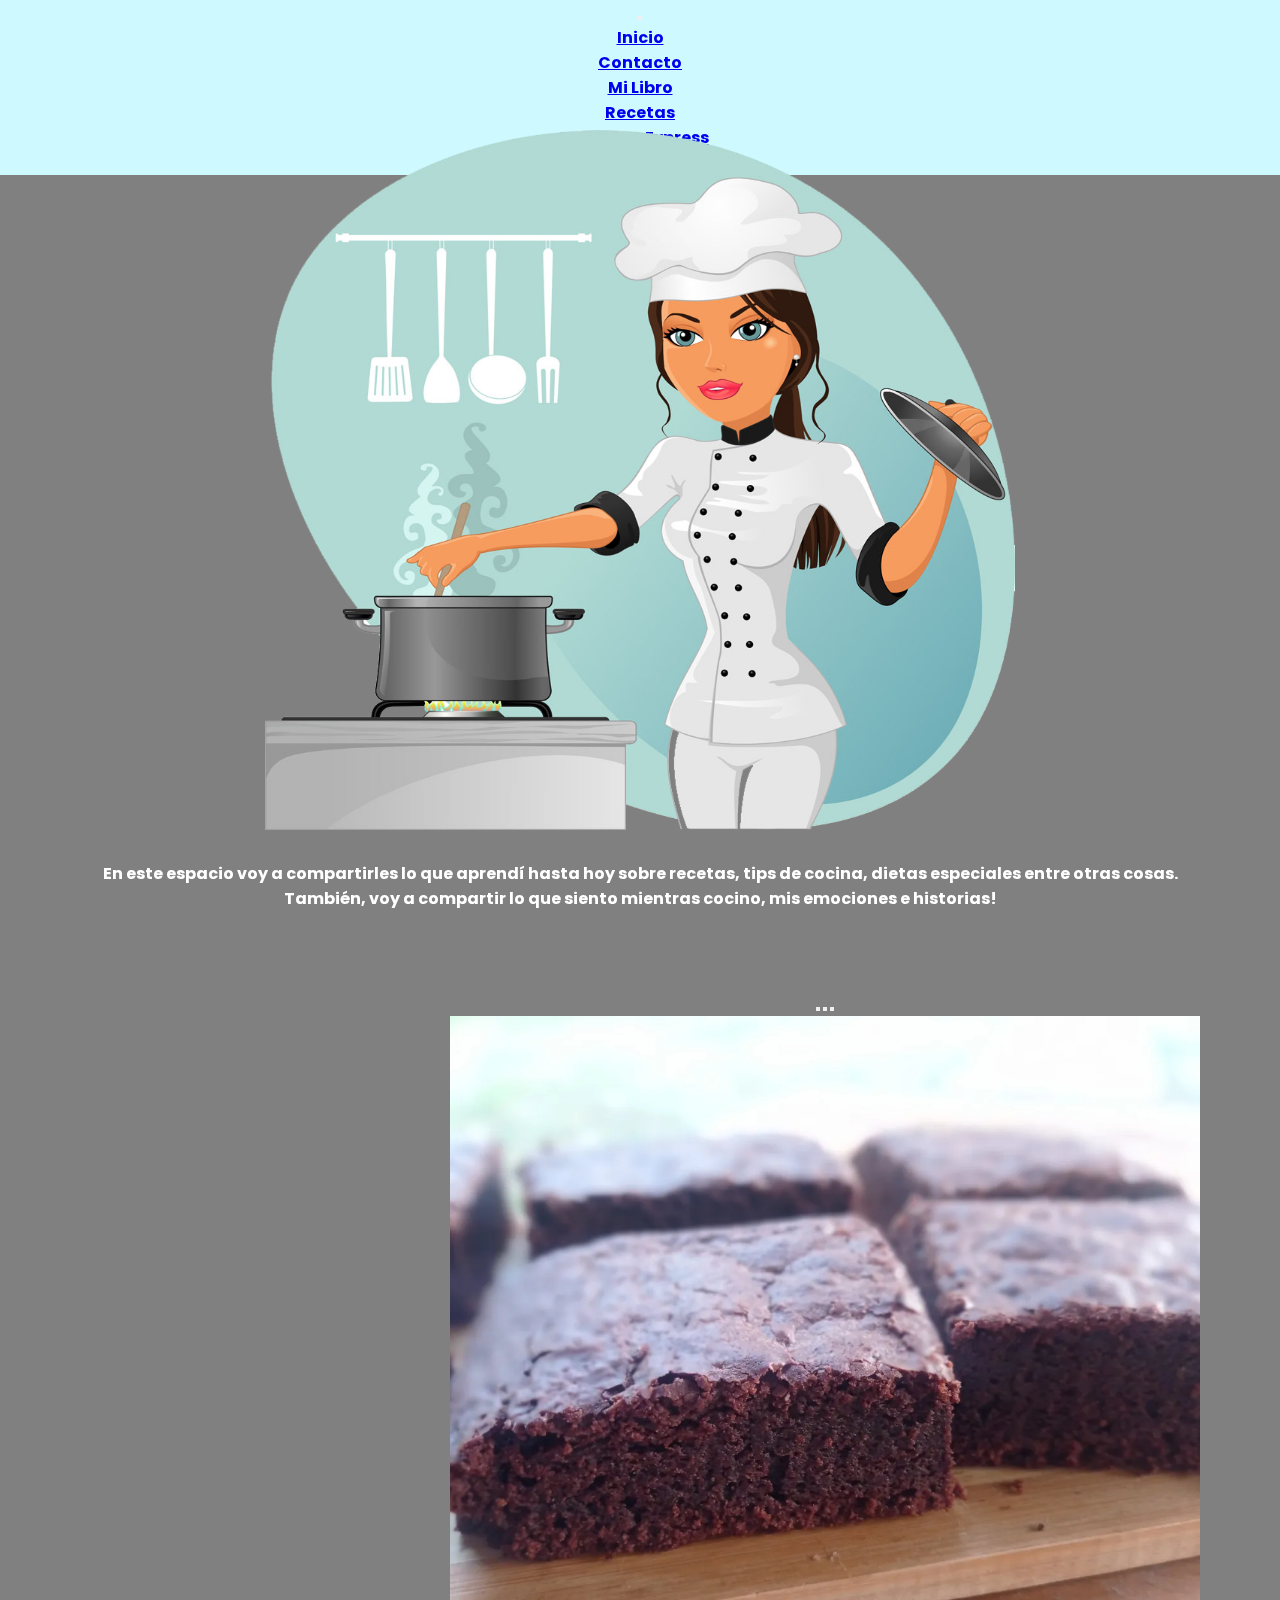
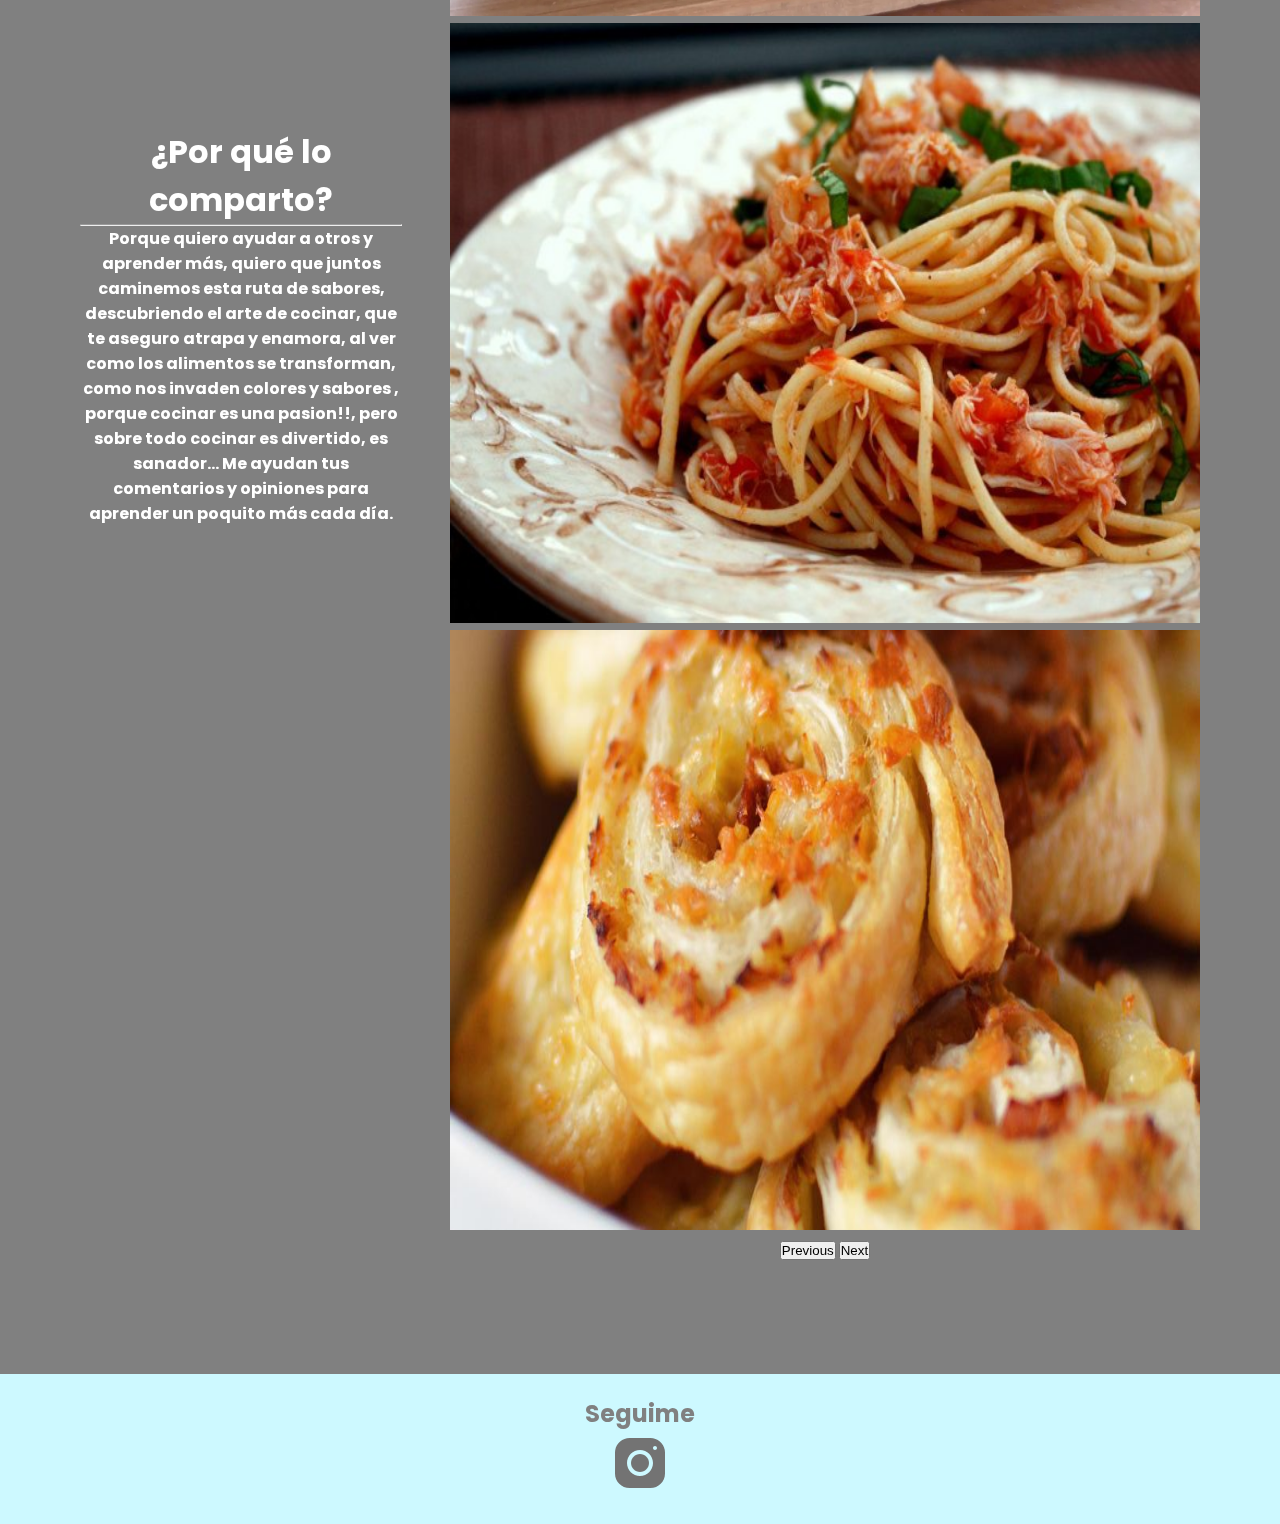
<file: index.html>
<!DOCTYPE html>
<html lang="en">

<head>
    <meta charset="UTF-8">
    <meta http-equiv="X-UA-Compatible" content="IE=edge">
    <meta name="viewport" content="width=device-width, initial-scale=1.0">
    <link href="https://cdn.jsdelivr.net/npm/bootstrap@5.3.0-alpha1/dist/css/bootstrap.min.css" rel="stylesheet"
        integrity="sha384-GLhlTQ8iRABdZLl6O3oVMWSktQOp6b7In1Zl3/Jr59b6EGGoI1aFkw7cmDA6j6gD" crossorigin="anonymous">
    <link rel="stylesheet" href="https://cdn.jsdelivr.net/npm/bootstrap-icons@1.10.3/font/bootstrap-icons.css">
    <link href="https://unpkg.com/aos@2.3.1/dist/aos.css" rel="stylesheet">
    <link rel="stylesheet" href="./css/style.css">
    <title>Inicio</title>
</head>

<body>
    <div class="grilla" data-aos="fade-down" data-aos-easing="linear" data-aos-duration="1000">
        <header class="header">
            <nav class="navbar navbar-expand-md">
                <div class="container-fluid">
                    <button class="navbar-toggler" type="button" data-bs-toggle="collapse"
                        data-bs-target="#navbarSupportedContent" aria-controls="navbarSupportedContent"
                        aria-expanded="false" aria-label="Toggle navigation">
                        <span class="navbar-toggler-icon"></span>
                    </button>
                    <div class="collapse navbar-collapse" id="navbarSupportedContent" style= "background-color: rgb(205, 249, 255)">
                        <ul class="navbar-nav me-auto mb-0 mb-lg-0">
                            <li class="nav-item">
                                <a class="nav-link active" aria-current="page" href="./index.html">Inicio</a>
                            </li>
                            <li class="nav-item">
                                <a class="nav-link" href="./sections/contacto.html">Contacto</a>
                            </li>
                            <li class="nav-item dropdown">
                                <a class="nav-link dropdown-toggle" href="#" role="button"      data-bs-toggle="dropdown"
                                    aria-expanded="false">
                                    Mi Libro
                                </a>
                                <ul class="dropdown-menu" style= "background-color: rgb(205, 249, 255)">
                                    <li><a class="dropdown-item" href="./sections/recetas.html">Recetas</a></li>
                                    <li><a class="dropdown-item" href="./sections/recetas-express.html"> Recetas
                                            Express</a></li>
                                    <li><a class="dropdown-item" href="./sections/postres.html">Postres</a></li>
    
                                </ul>
                            </li>
    
                        </ul>
    
                    </div>
                </div>
            </nav>
        </header>



        <main class="contenido1">
            <div>
                <img class="imginicio" src="./img/pngwing.com.png" alt="logo">

                <p>En este espacio voy a compartirles lo que aprendí hasta hoy sobre recetas,
                    tips de cocina, dietas especiales entre otras cosas. También, voy a compartir lo que siento mientras
                    cocino, mis emociones e historias!</p>
            </div>
        </main>

        <section class="contenido2">
            <div class="contenido2-1">
                <h1>¿Por qué lo comparto?</h1>
                <hr>
                <p>
                    Porque quiero ayudar a otros y aprender más, quiero que juntos caminemos esta ruta de sabores,
                    descubriendo
                    el arte de cocinar, que te aseguro atrapa y enamora, al ver como los alimentos se transforman, como
                    nos
                    invaden colores y sabores , porque cocinar es una pasion!!, pero sobre todo cocinar es divertido, es
                    sanador…

                    Me ayudan tus comentarios y opiniones para aprender un poquito más cada día.
                </p>
            </div>
            <div class="contenido2-2">
                <div id="carouselExampleIndicators" class="carousel slide">
                    <div class="carousel-indicators">
                        <button type="button" data-bs-target="#carouselExampleIndicators" data-bs-slide-to="0"
                            class="active" aria-current="true" aria-label="Slide 1"></button>
                        <button type="button" data-bs-target="#carouselExampleIndicators" data-bs-slide-to="1"
                            aria-label="Slide 2"></button>
                        <button type="button" data-bs-target="#carouselExampleIndicators" data-bs-slide-to="2"
                            aria-label="Slide 3"></button>
                    </div>
                    <div class="carousel-inner">
                        <div class="carousel-item active">
                            <img src="./img/brownies.webp" class="d-block w-100 imgcarousel" alt="brownies">
                        </div>
                        <div class="carousel-item">
                            <img src="./img/fotoRecetas.jpg" class="d-block w-100 imgcarousel" alt="pastas">
                        </div>
                        <div class="carousel-item">
                            <img src="./img/fotoExpress.jpeg" class="d-block w-100 imgcarousel" alt="rollitosjyq">
                        </div>
                    </div>
                    <button class="carousel-control-prev" type="button" data-bs-target="#carouselExampleIndicators"
                        data-bs-slide="prev">
                        <span class="carousel-control-prev-icon" aria-hidden="true"></span>
                        <span class="visually-hidden">Previous</span>
                    </button>
                    <button class="carousel-control-next" type="button" data-bs-target="#carouselExampleIndicators"
                        data-bs-slide="next">
                        <span class="carousel-control-next-icon" aria-hidden="true"></span>
                        <span class="visually-hidden">Next</span>
                    </button>
                </div>
            </div>
        </section>











        <footer class="footer">
            <section>
                <div>
                    <h2 class="h2footer">Seguime</h2>
                    <a href="https://www.instagram.com/gloriatonin/" target="_blank"><img class="iconig"
                            src="./img/instagram64.svg" alt="icon"></a>
                </div>

            </section>
        </footer>
    </div>
    <script src="https://cdn.jsdelivr.net/npm/bootstrap@5.3.0-alpha1/dist/js/bootstrap.bundle.min.js"
        integrity="sha384-w76AqPfDkMBDXo30jS1Sgez6pr3x5MlQ1ZAGC+nuZB+EYdgRZgiwxhTBTkF7CXvN" crossorigin="anonymous">
    </script>
    <script src="https://unpkg.com/aos@2.3.1/dist/aos.js"></script>
    <script>
        AOS.init();
    </script>
</body>

</html>
</file>
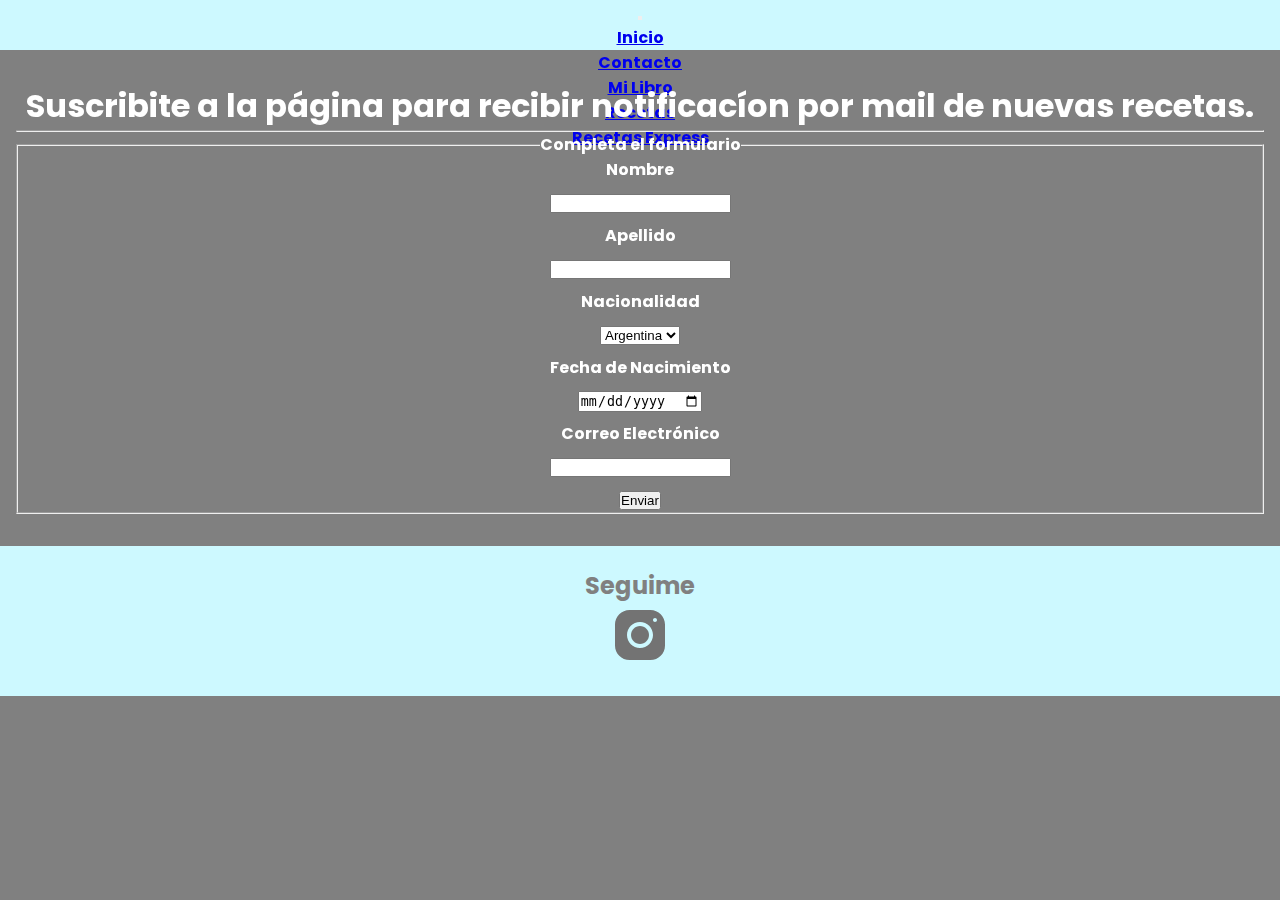
<file: sections/contacto.html>
<!DOCTYPE html>
<html lang="en">

<head>
    <meta charset="UTF-8">
    <meta http-equiv="X-UA-Compatible" content="IE=edge">
    <meta name="viewport" content="width=device-width, initial-scale=1.0">
    <link href="https://cdn.jsdelivr.net/npm/bootstrap@5.3.0-alpha1/dist/css/bootstrap.min.css" rel="stylesheet"
        integrity="sha384-GLhlTQ8iRABdZLl6O3oVMWSktQOp6b7In1Zl3/Jr59b6EGGoI1aFkw7cmDA6j6gD" crossorigin="anonymous">
    <link rel="stylesheet" href="https://cdn.jsdelivr.net/npm/bootstrap-icons@1.10.3/font/bootstrap-icons.css">
    <link href="https://unpkg.com/aos@2.3.1/dist/aos.css" rel="stylesheet">
    <link rel="stylesheet" href="../css/style.css">
    <title>Contacto</title>
</head>

<body>
    <div class="grillaContacto"data-aos="fade-down"
    data-aos-easing="linear"
    data-aos-duration="1000">
        <header class="header">
            <nav class="navbar navbar-expand-md">
                <div class="container-fluid">
                    <button class="navbar-toggler" type="button" data-bs-toggle="collapse"
                        data-bs-target="#navbarSupportedContent" aria-controls="navbarSupportedContent"
                        aria-expanded="false" aria-label="Toggle navigation">
                        <span class="navbar-toggler-icon"></span>
                    </button>
                    <div class="collapse navbar-collapse" id="navbarSupportedContent">
                        <ul class="navbar-nav me-auto mb-2 mb-lg-0">
                            <li class="nav-item">
                                <a class="nav-link active" aria-current="page" href="../index.html">Inicio</a>
                            </li>
                            <li class="nav-item">
                                <a class="nav-link" href="./contacto.html">Contacto</a>
                            </li>
                            <li class="nav-item dropdown">
                                <a class="nav-link dropdown-toggle" href="#" role="button" data-bs-toggle="dropdown"
                                    aria-expanded="false">
                                    Mi Libro
                                </a>
                                <ul class="dropdown-menu">
                                    <li><a class="dropdown-item" href="./recetas.html">Recetas</a></li>
                                    <li><a class="dropdown-item" href="./recetas-express.html"> Recetas
                                            Express</a>
                                    </li>

                                </ul>
                            </li>

                        </ul>

                    </div>
                </div>
            </nav>
        </header>

        <main class="contenidoContacto">
            <div>
                <h1>
                    Suscribite a la página para recibir notificacíon por mail de nuevas recetas.
                </h1>
                <hr>
            </div>
            <form action="">
                <fieldset class="gridform">
                    <legend class="legend">Completa el formulario</legend>
                    <div class="textoForm">
                        <label for="name">Nombre</label>
                    </div>
                    <div class="inputForm">
                        <input type="text" name="name" id="name">
                    </div>
                    
                    <div class="textoForm">
                        <label for="apellido">Apellido</label>
                    </div>
                    <div class="inputForm">
                        <input type="text" name="apellido" id="apellido">
                    </div>
                    
                    <div class="textoForm">
                        <label for="pais">Nacionalidad</label>
                    </div>
                    <div class="inputForm">
                        <select name="pais" id="pais">
                            <option value="arg">Argentina</option>
                            <option value="peru">Perú</option>
                            <option value="col">Colombia</option>
                        </select>
                    </div>
                    
                    <div class="textoForm">
                        <label for="fecha">Fecha de Nacimiento</label>
                    </div>
                    <div class="inputForm">
                        <input type="date" name="fecha" id="fecha">
                    </div>
                    
                    <div class="textoForm">
                        <label for="email">Correo Electrónico</label>
                    </div>
                    <div class="inputForm">
                        <input type="email" name="email" id="email">
                    </div>
                    <div>
                        <input class="enviar" type="submit" value="Enviar">
                    </div>
    
    
                </fieldset>
            </form>
    
        </main>
        

        


    </div>
    <script src="https://cdn.jsdelivr.net/npm/bootstrap@5.3.0-alpha1/dist/js/bootstrap.bundle.min.js"
        integrity="sha384-w76AqPfDkMBDXo30jS1Sgez6pr3x5MlQ1ZAGC+nuZB+EYdgRZgiwxhTBTkF7CXvN" crossorigin="anonymous">
    </script>
    <script src="https://unpkg.com/aos@2.3.1/dist/aos.js"></script>
    <script>
        AOS.init();
    </script>
    <footer class="footer">
                <section>
                    <div>
                        <h2>Seguime</h2>
                        <a href="https://www.instagram.com/gloriatonin/" target="_blank"><img class="iconig" src="../img/instagram64.svg" alt="icon"></a>
                    </div>
                    
                </section>
            </footer>
    </body>

</html>
</file>
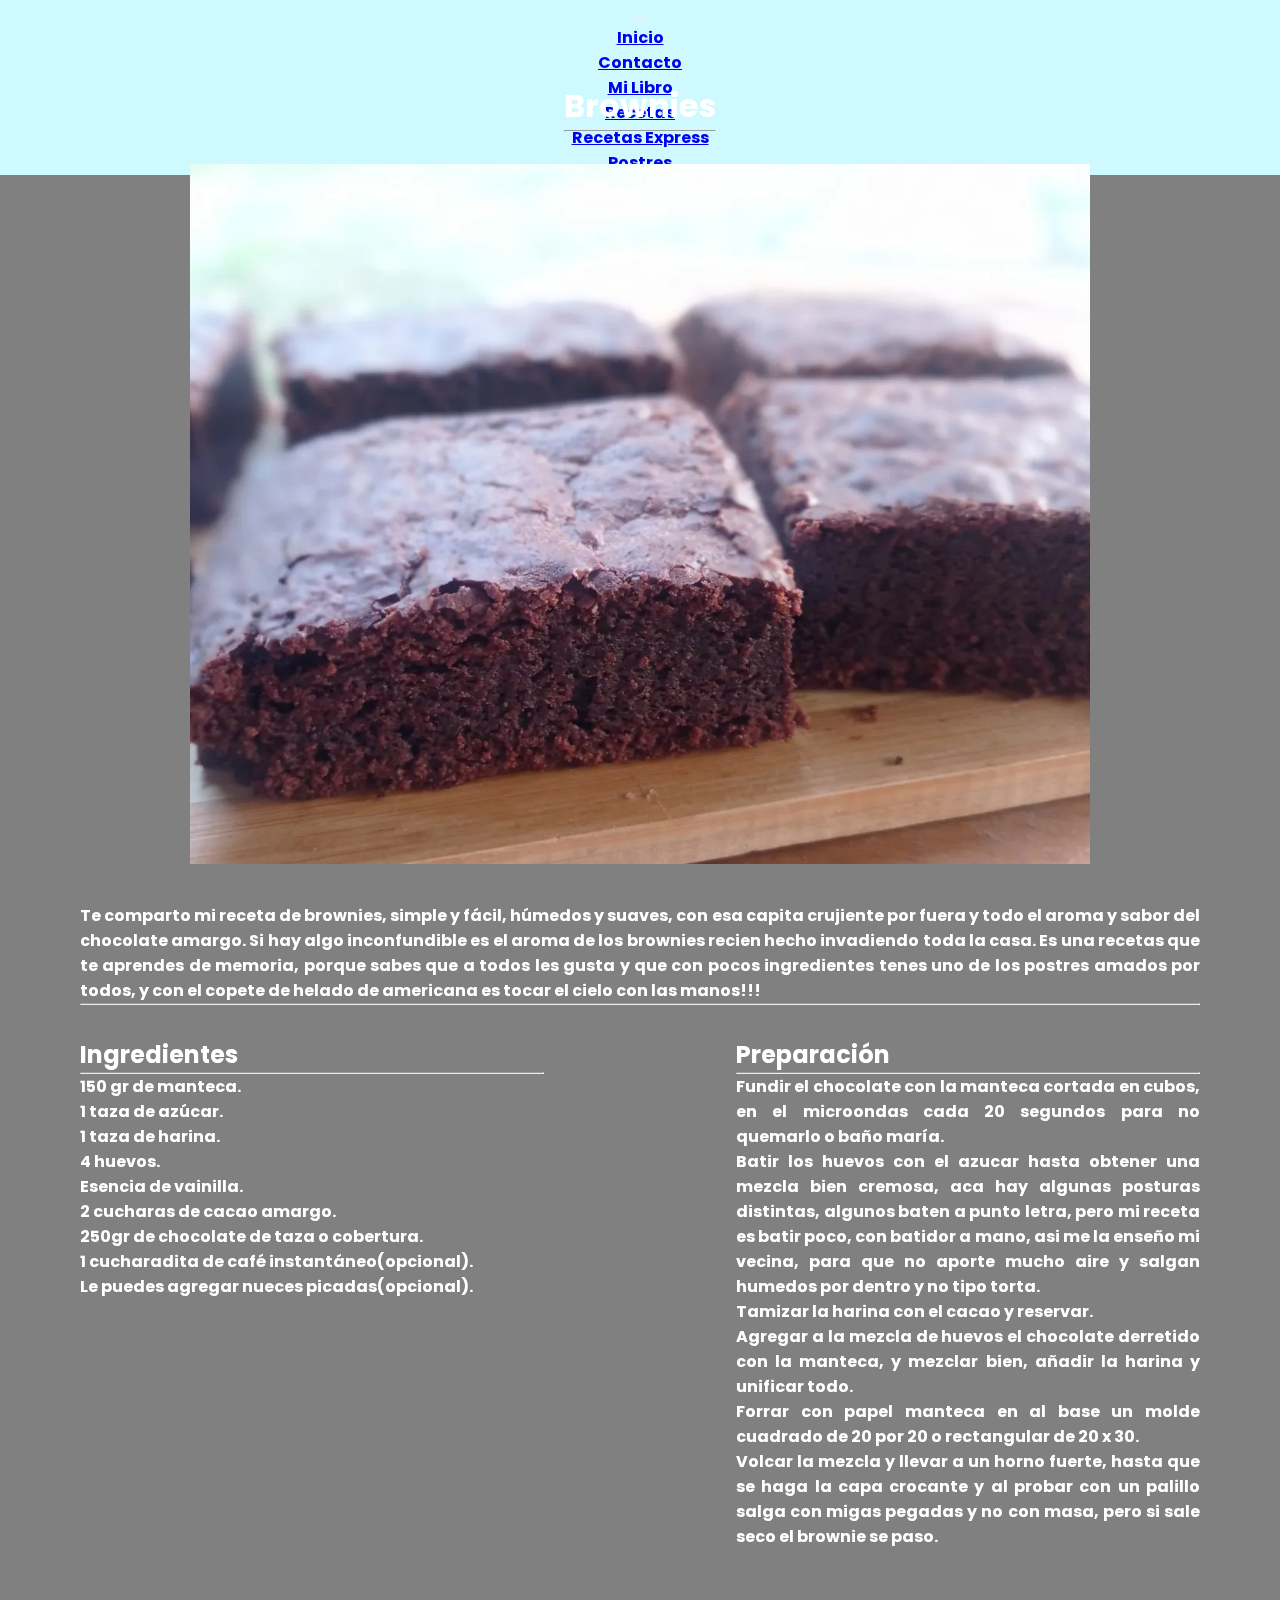
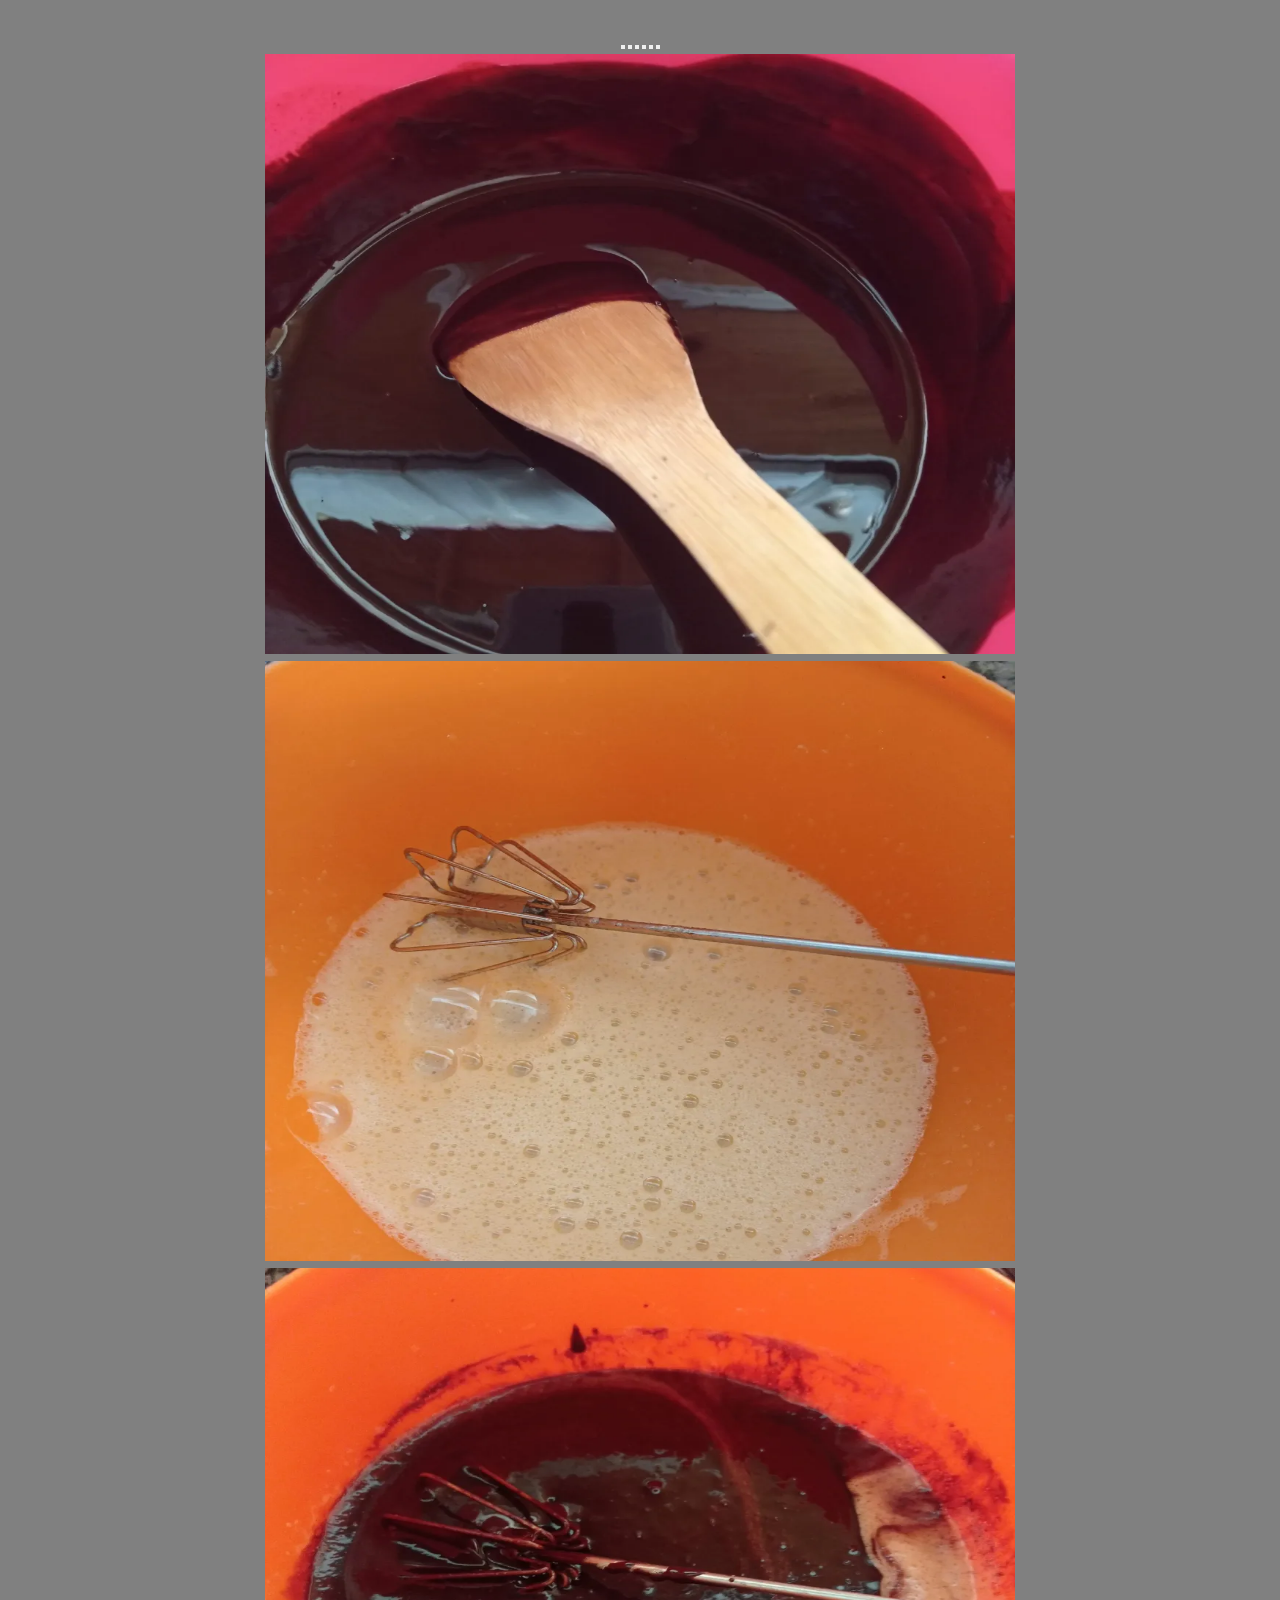
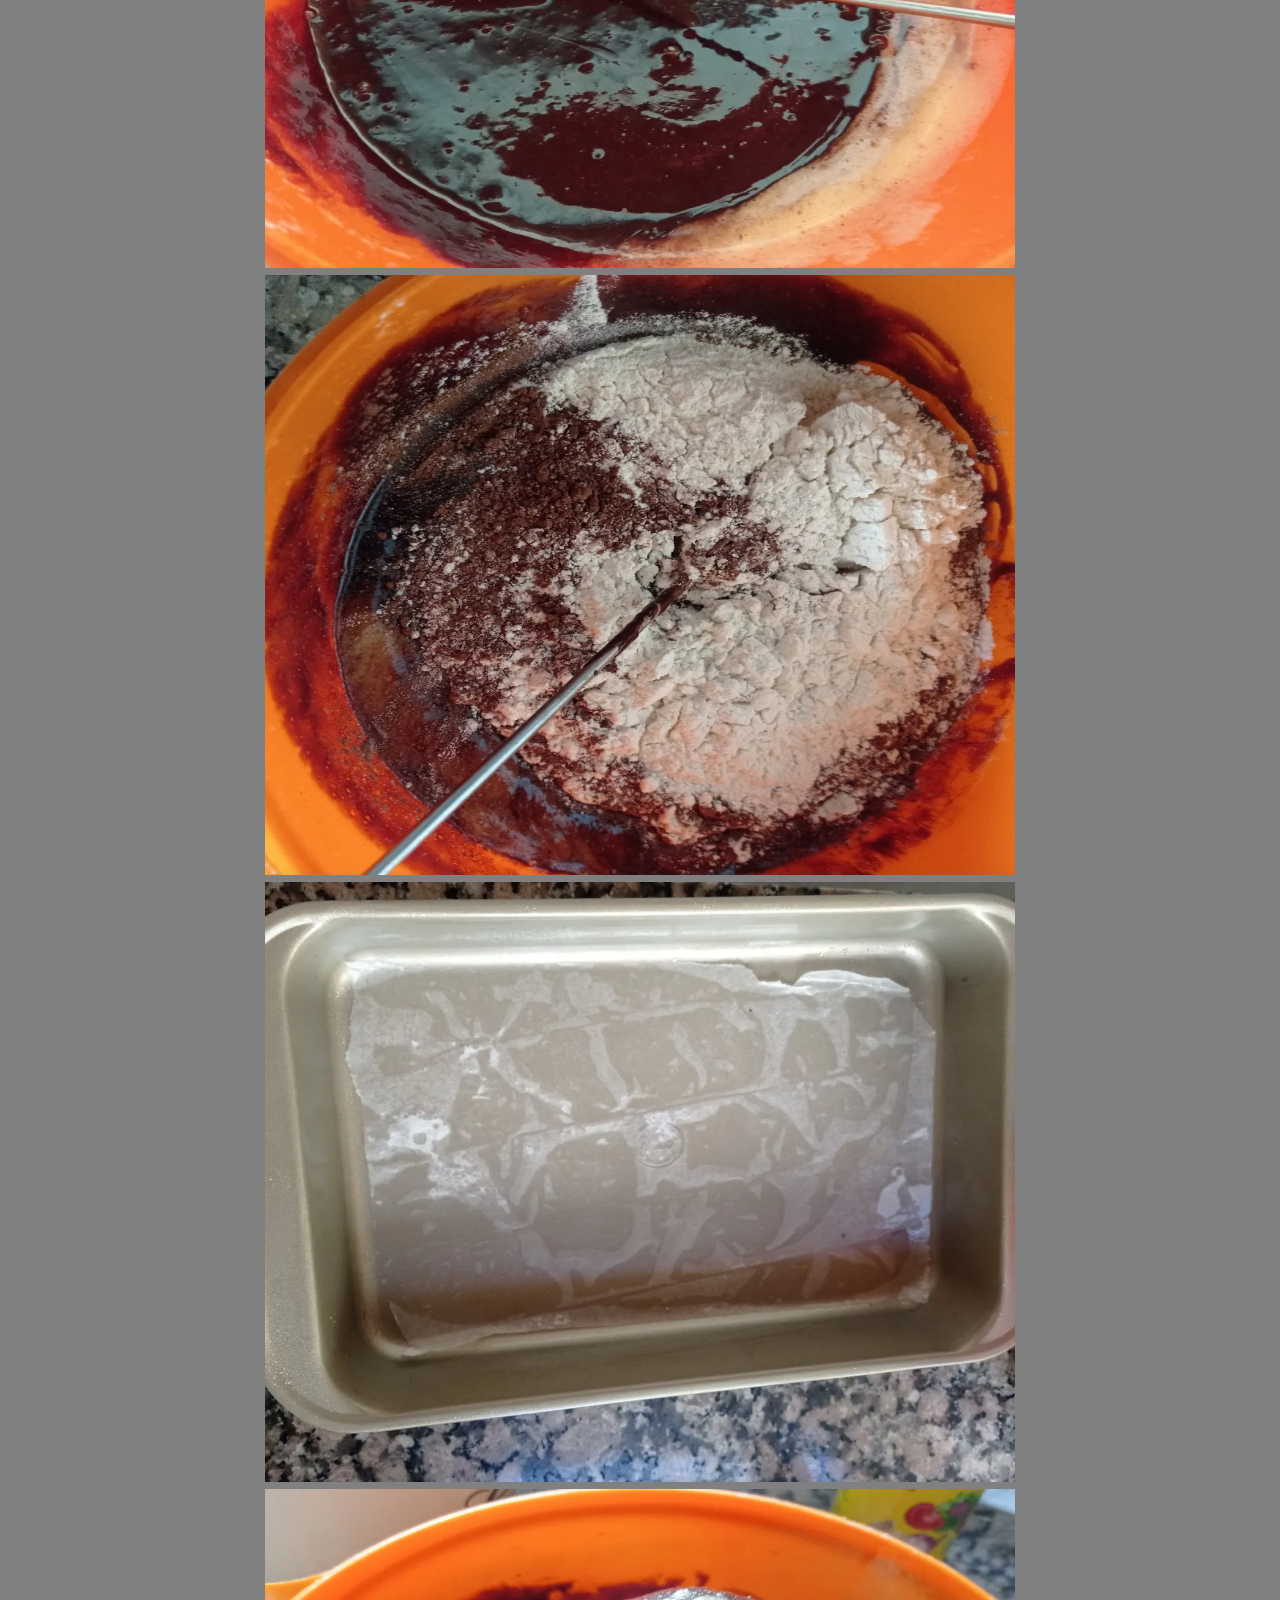
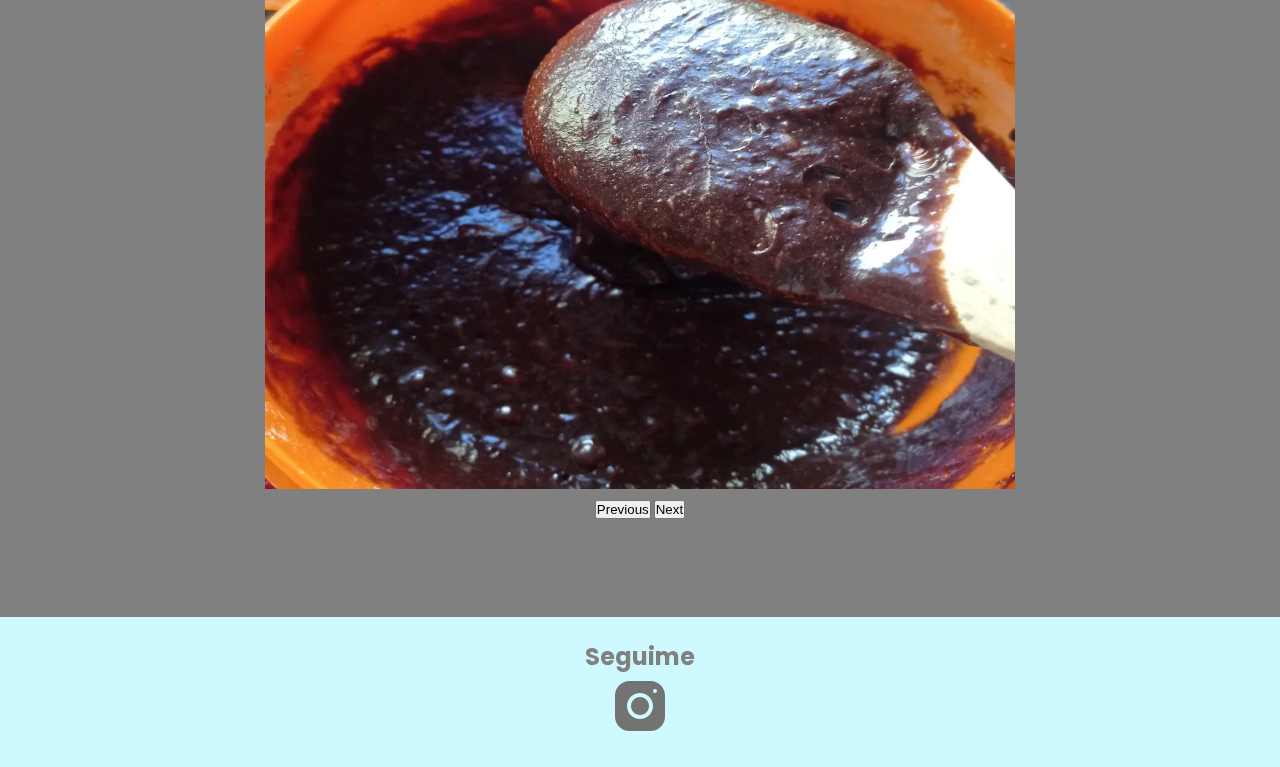
<file: sections/postres.html>
<!DOCTYPE html>
<html lang="en">

<head>
    <meta charset="UTF-8">
    <meta http-equiv="X-UA-Compatible" content="IE=edge">
    <meta name="viewport" content="width=device-width, initial-scale=1.0">
    <link href="https://cdn.jsdelivr.net/npm/bootstrap@5.3.0-alpha1/dist/css/bootstrap.min.css" rel="stylesheet"
        integrity="sha384-GLhlTQ8iRABdZLl6O3oVMWSktQOp6b7In1Zl3/Jr59b6EGGoI1aFkw7cmDA6j6gD" crossorigin="anonymous">
    <link rel="stylesheet" href="https://cdn.jsdelivr.net/npm/bootstrap-icons@1.10.3/font/bootstrap-icons.css">
    <link href="https://unpkg.com/aos@2.3.1/dist/aos.css" rel="stylesheet">
    <link rel="stylesheet" href="../css/style.css">
    <title>Postres</title>
</head>

<body>
    <div class="grillaPostres" data-aos="fade-down" data-aos-easing="linear" data-aos-duration="1000">
        <header class="header">
            <nav class="navbar navbar-expand-md">
                <div class="container-fluid">
                    <button class="navbar-toggler" type="button" data-bs-toggle="collapse"
                        data-bs-target="#navbarSupportedContent" aria-controls="navbarSupportedContent"
                        aria-expanded="false" aria-label="Toggle navigation">
                        <span class="navbar-toggler-icon"></span>
                    </button>
                    <div class="collapse navbar-collapse" id="navbarSupportedContent"
                        style="background-color: rgb(205, 249, 255)">
                        <ul class="navbar-nav me-auto mb-0 mb-lg-0">
                            <li class="nav-item">
                                <a class="nav-link active" aria-current="page" href="../index.html">Inicio</a>
                            </li>
                            <li class="nav-item">
                                <a class="nav-link" href="./contacto.html">Contacto</a>
                            </li>
                            <li class="nav-item dropdown">
                                <a class="nav-link dropdown-toggle" href="#" role="button" data-bs-toggle="dropdown"
                                    aria-expanded="false">
                                    Mi Libro
                                </a>
                                <ul class="dropdown-menu" style="background-color: rgb(205, 249, 255)">
                                    <li><a class="dropdown-item" href="./recetas.html">Recetas</a></li>
                                    <li><a class="dropdown-item" href="./recetas-express.html"> Recetas
                                            Express</a></li>
                                    <li><a class="dropdown-item" href="./postres.html">Postres</a></li>
                                </ul>
                            </li>
                        </ul>
                    </div>
                </div>
            </nav>
        </header>

        <main class="postres1">
            <div>
                <h1 class="shadow p-2">Brownies</h1>
                <hr>
            </div>
            
            <div>
                <img class="imgpostres" src="../img/brownies.webp" alt="brownies">
            </div>
            <div>
                <p>Te comparto mi receta de brownies, simple y fácil, húmedos y suaves, con esa capita crujiente por fuera y
                todo el aroma y sabor del chocolate amargo.

                Si hay algo inconfundible es el aroma de los brownies recien hecho invadiendo toda la casa.

                Es una recetas que te aprendes de memoria, porque sabes que a todos les gusta y que con pocos
                ingredientes tenes uno de los postres amados por todos, y con el copete de helado de americana es tocar
                el cielo con las manos!!!</p>
                <hr>
            </div>
            
        </main>

        <section class="postres2">
            <div>
                <h2 class="shadow p-2">Ingredientes</h2>
                <hr>
            </div>
            <div class="postres2Lista">
                <ul>
                    <li>150 gr de manteca.</li>
                    <li>1 taza de azúcar.</li>
                    <li>1 taza de harina.</li>
                    <li>4 huevos.</li>
                    <li>Esencia de vainilla.</li>
                    <li>2 cucharas de cacao amargo.</li>
                    <li>250gr de chocolate de taza o cobertura.</li>
                    <li>1 cucharadita de café instantáneo(opcional).</li>
                    <li>Le puedes agregar nueces picadas(opcional).</li>
                </ul>
            </div>
        </section>

        <section class="postres3">
            <div>
                <h2 class="shadow p-2">Preparación</h2>
                <hr>
            </div>
            <div>
                <p>
                    Fundir el chocolate con la manteca cortada en cubos, en el microondas cada 20 segundos para no quemarlo o baño maría.
                </p>
            </div>
            <div>
                <p>
                    Batir los huevos con el azucar hasta obtener una mezcla bien cremosa, aca hay algunas posturas distintas, algunos baten a punto letra, pero mi receta es batir poco, con batidor a mano, asi me la enseño mi vecina, para que no aporte mucho aire y salgan humedos por dentro y no tipo torta.
                </p>
            </div>
            <div>
                <p>
                    Tamizar la harina con el cacao y reservar.
                </p>
            </div>
            <div>
                <p>
                    Agregar a la mezcla de huevos el chocolate derretido con la manteca, y mezclar bien, añadir la harina y unificar todo.
                </p>
            </div>
            <div>
                <p>
                    Forrar con papel manteca en al base un molde cuadrado de 20 por 20 o rectangular de 20 x 30.
                </p>
            </div>
            <div>
                <p>
                    Volcar la mezcla y llevar a un horno fuerte, hasta que se haga la capa crocante y al probar con un palillo salga con migas pegadas y no con masa, pero si sale seco el brownie se paso.
                </p>
            </div>
        </section>

        <section class="postres4">
            <div id="carouselExampleIndicators" class="carousel slide col-sm-8 col-xl-6">
                <div class="carousel-indicators">
                    <button type="button" data-bs-target="#carouselExampleIndicators" data-bs-slide-to="0"
                        class="active" aria-current="true" aria-label="Slide 1"></button>
                    <button type="button" data-bs-target="#carouselExampleIndicators" data-bs-slide-to="1"
                        aria-label="Slide 2"></button>
                    <button type="button" data-bs-target="#carouselExampleIndicators" data-bs-slide-to="2"
                        aria-label="Slide 3"></button>
                    <button type="button" data-bs-target="#carouselExampleIndicators" data-bs-slide-to="3"
                    aria-label="Slide 4"></button>
                    <button type="button" data-bs-target="#carouselExampleIndicators" data-bs-slide-to="4"
                    aria-label="Slide 5"></button>
                    <button type="button" data-bs-target="#carouselExampleIndicators" data-bs-slide-to="5"
                    aria-label="Slide 6"></button>
                </div>   
                <div class="carousel-inner">
                    <div class="carousel-item active">
                        <img src="../img/prepBrownie1.webp" class="d-block w-100 imgcarousel" alt="brownies1">
                    </div>
                    <div class="carousel-item">
                        <img src="../img/prepBrownie2.webp" class="d-block w-100 imgcarousel" alt="brownies2">
                    </div>
                    <div class="carousel-item">
                        <img src="../img/prepBrownie3.webp" class="d-block w-100 imgcarousel" alt="brownies3">
                    </div>
                    <div class="carousel-item">
                        <img src="../img/prepBrownie4.webp" class="d-block w-100 imgcarousel" alt="brownies4">
                    </div>
                    <div class="carousel-item">
                        <img src="../img/prepBrownie5.webp" class="d-block w-100 imgcarousel" alt="brownies5">
                    </div>
                    <div class="carousel-item">
                        <img src="../img/prepBrownie6.webp" class="d-block w-100 imgcarousel" alt="brownies6">
                    </div>
                </div>
                <button class="carousel-control-prev" type="button" data-bs-target="#carouselExampleIndicators"
                    data-bs-slide="prev">
                    <span class="carousel-control-prev-icon" aria-hidden="true"></span>
                    <span class="visually-hidden">Previous</span>
                </button>
                <button class="carousel-control-next" type="button" data-bs-target="#carouselExampleIndicators"
                    data-bs-slide="next">
                    <span class="carousel-control-next-icon" aria-hidden="true"></span>
                    <span class="visually-hidden">Next</span>
                </button>
            </div>
        </section>




        <script src="https://cdn.jsdelivr.net/npm/bootstrap@5.3.0-alpha1/dist/js/bootstrap.bundle.min.js"
            integrity="sha384-w76AqPfDkMBDXo30jS1Sgez6pr3x5MlQ1ZAGC+nuZB+EYdgRZgiwxhTBTkF7CXvN" crossorigin="anonymous">
        </script>
        <script src="https://unpkg.com/aos@2.3.1/dist/aos.js"></script>
        <script>
            AOS.init();
        </script>
        <footer class="footer">
            <section>
                <div>
                    <h2>Seguime</h2>
                    <a href="https://www.instagram.com/gloriatonin/" target="_blank"><img class="iconig"
                            src="../img/instagram64.svg" alt="icon"></a>
                </div>

            </section>
        </footer>
    </div>
</body>

</html>
</file>
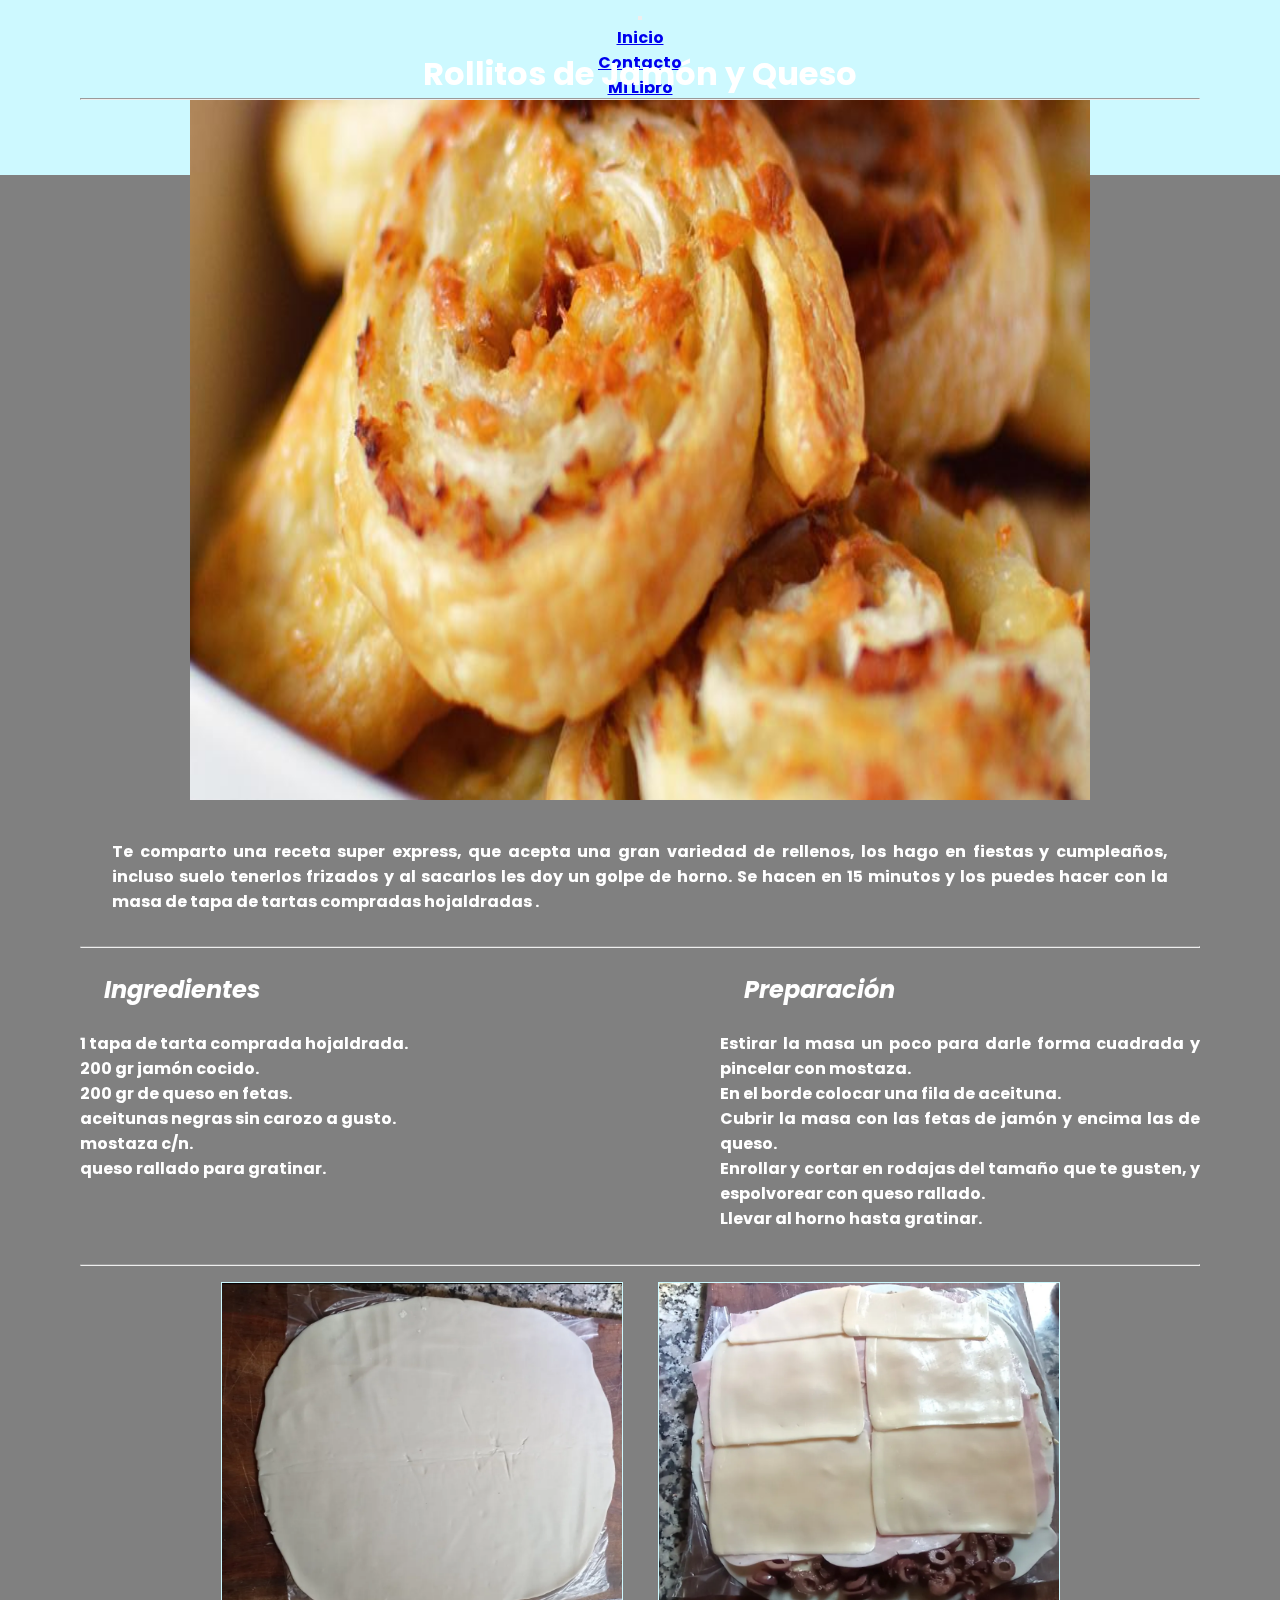
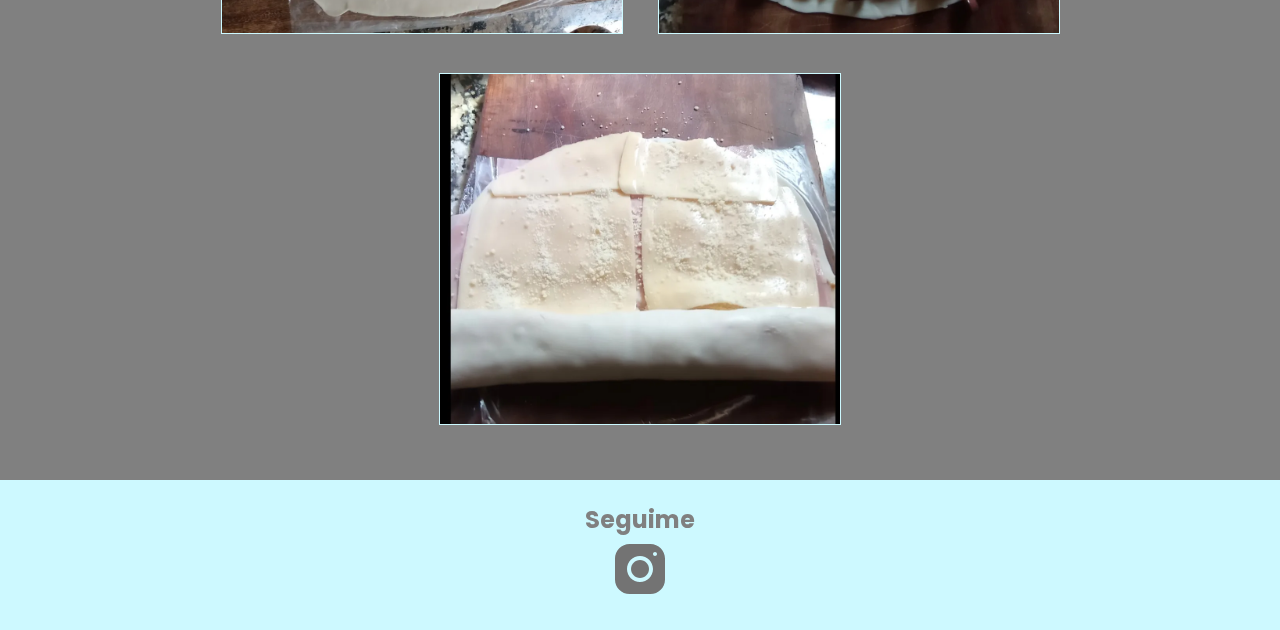
<file: sections/recetas-express.html>
<!DOCTYPE html>
<html lang="en">

<head>
    <meta charset="UTF-8">
    <meta http-equiv="X-UA-Compatible" content="IE=edge">
    <meta name="viewport" content="width=device-width, initial-scale=1.0">
    <link href="https://cdn.jsdelivr.net/npm/bootstrap@5.3.0-alpha1/dist/css/bootstrap.min.css" rel="stylesheet"
        integrity="sha384-GLhlTQ8iRABdZLl6O3oVMWSktQOp6b7In1Zl3/Jr59b6EGGoI1aFkw7cmDA6j6gD" crossorigin="anonymous">
    <link href="https://unpkg.com/aos@2.3.1/dist/aos.css" rel="stylesheet">
    <link rel="stylesheet" href="../css/style.css">
    <title>Recetas Express</title>
</head>

<body>
    <div class="grillaRecetasExp" data-aos="fade-down"
    data-aos-easing="linear"
    data-aos-duration="1000">
    <header class="header">
        <nav class="navbar navbar-expand-md">
            <div class="container-fluid">
                <button class="navbar-toggler" type="button" data-bs-toggle="collapse"
                    data-bs-target="#navbarSupportedContent" aria-controls="navbarSupportedContent"
                    aria-expanded="false" aria-label="Toggle navigation">
                    <span class="navbar-toggler-icon"></span>
                </button>
                <div class="collapse navbar-collapse" id="navbarSupportedContent" style= "background-color: rgb(205, 249, 255)">
                    <ul class="navbar-nav me-auto mb-0 mb-lg-0">
                        <li class="nav-item">
                            <a class="nav-link active" aria-current="page" href="../index.html">Inicio</a>
                        </li>
                        <li class="nav-item">
                            <a class="nav-link" href="./contacto.html">Contacto</a>
                        </li>
                        <li class="nav-item dropdown">
                            <a class="nav-link dropdown-toggle" href="#" role="button"      data-bs-toggle="dropdown"
                                aria-expanded="false">
                                Mi Libro
                            </a>
                            <ul class="dropdown-menu" style= "background-color: rgb(205, 249, 255)">
                                <li><a class="dropdown-item" href="./recetas.html">Recetas</a></li>
                                <li><a class="dropdown-item" href="./recetas-express.html"> Recetas
                                        Express</a></li>
                                <li><a class="dropdown-item" href="./postres.html">Postres</a></li>

                            </ul>
                        </li>

                    </ul>

                </div>
            </div>
        </nav>
    </header>
        <main class="recetasExp1">
            <h1 class="shadow p-2">Rollitos de Jamón y Queso</h1>
            <hr>
            
            <img class="imgrecetasexp" src="../img/fotoExpress.jpeg" alt="img rollitos de jyq">
            <p class="pExpress">Te comparto una receta super express, que acepta una gran variedad de rellenos, los
                hago en fiestas y cumpleaños, incluso suelo tenerlos frizados y al sacarlos les doy un golpe de horno.

                Se hacen en 15 minutos y los puedes hacer con la masa de tapa de tartas compradas hojaldradas .</p>
                <hr>
        </main>

        <section class="recetasExp2">
            <h2 class="h2recetas shadow p-2">
                Ingredientes
            </h2>
            <ul>
                <li>
                    1 tapa de tarta comprada hojaldrada.
                </li>
                <li>
                    200 gr jamón cocido.
                </li>
                <li>
                    200 gr de queso en fetas.
                </li>
                <li>
                    aceitunas negras sin carozo a gusto.
                </li>
                <li>
                    mostaza c/n.
                </li>
                <li>
                    queso rallado para gratinar.
                </li>
            </ul>
            
        </section>

        <section class="recetasExp3">
            <h2 class="h2recetas shadow p-2">
                Preparación
            </h2>
            <div>
                <p>
                    Estirar la masa un poco para darle forma cuadrada y pincelar con mostaza.
                </p>
            </div>
            <div>
                <p>
                    En el borde colocar una fila de aceituna.
                </p>
            </div>
            <div>
                <p>
                    Cubrir la masa con las fetas de jamón y encima las de queso.
                </p>
            </div>
            <div>
                <p>
                    Enrollar y cortar en rodajas del tamaño que te gusten, y espolvorear con queso rallado.
                </p>
            </div>
            <div>
                <p>
                    Llevar al horno hasta gratinar.
                </p>
            </div>
            
        </section>

        <section class="recetasExp4">
            <hr>
            <img class="imgExp"  src="../img/jyq1.webp" alt="img jyq1">
            <img class="imgExp"  src="../img/jyq2.webp" alt="img jyq2">
            <img class="imgExp"  src="../img/jyq3.webp" alt="img jyq3">
        </section>
            



            <footer class="footer">
                <section>
                    <div>
                        <h2>Seguime</h2>
                        <a href="https://www.instagram.com/gloriatonin/" target="_blank"><img class="iconig"
                                src="../img/instagram64.svg" alt="icon"></a>
                    </div>

                </section>
            </footer>

    </div>

    <script src="https://cdn.jsdelivr.net/npm/bootstrap@5.3.0-alpha1/dist/js/bootstrap.bundle.min.js"
        integrity="sha384-w76AqPfDkMBDXo30jS1Sgez6pr3x5MlQ1ZAGC+nuZB+EYdgRZgiwxhTBTkF7CXvN" crossorigin="anonymous">
    </script>
    <script src="https://unpkg.com/aos@2.3.1/dist/aos.js"></script>
    <script>
        AOS.init();
    </script>
</body>

</html>
</file>
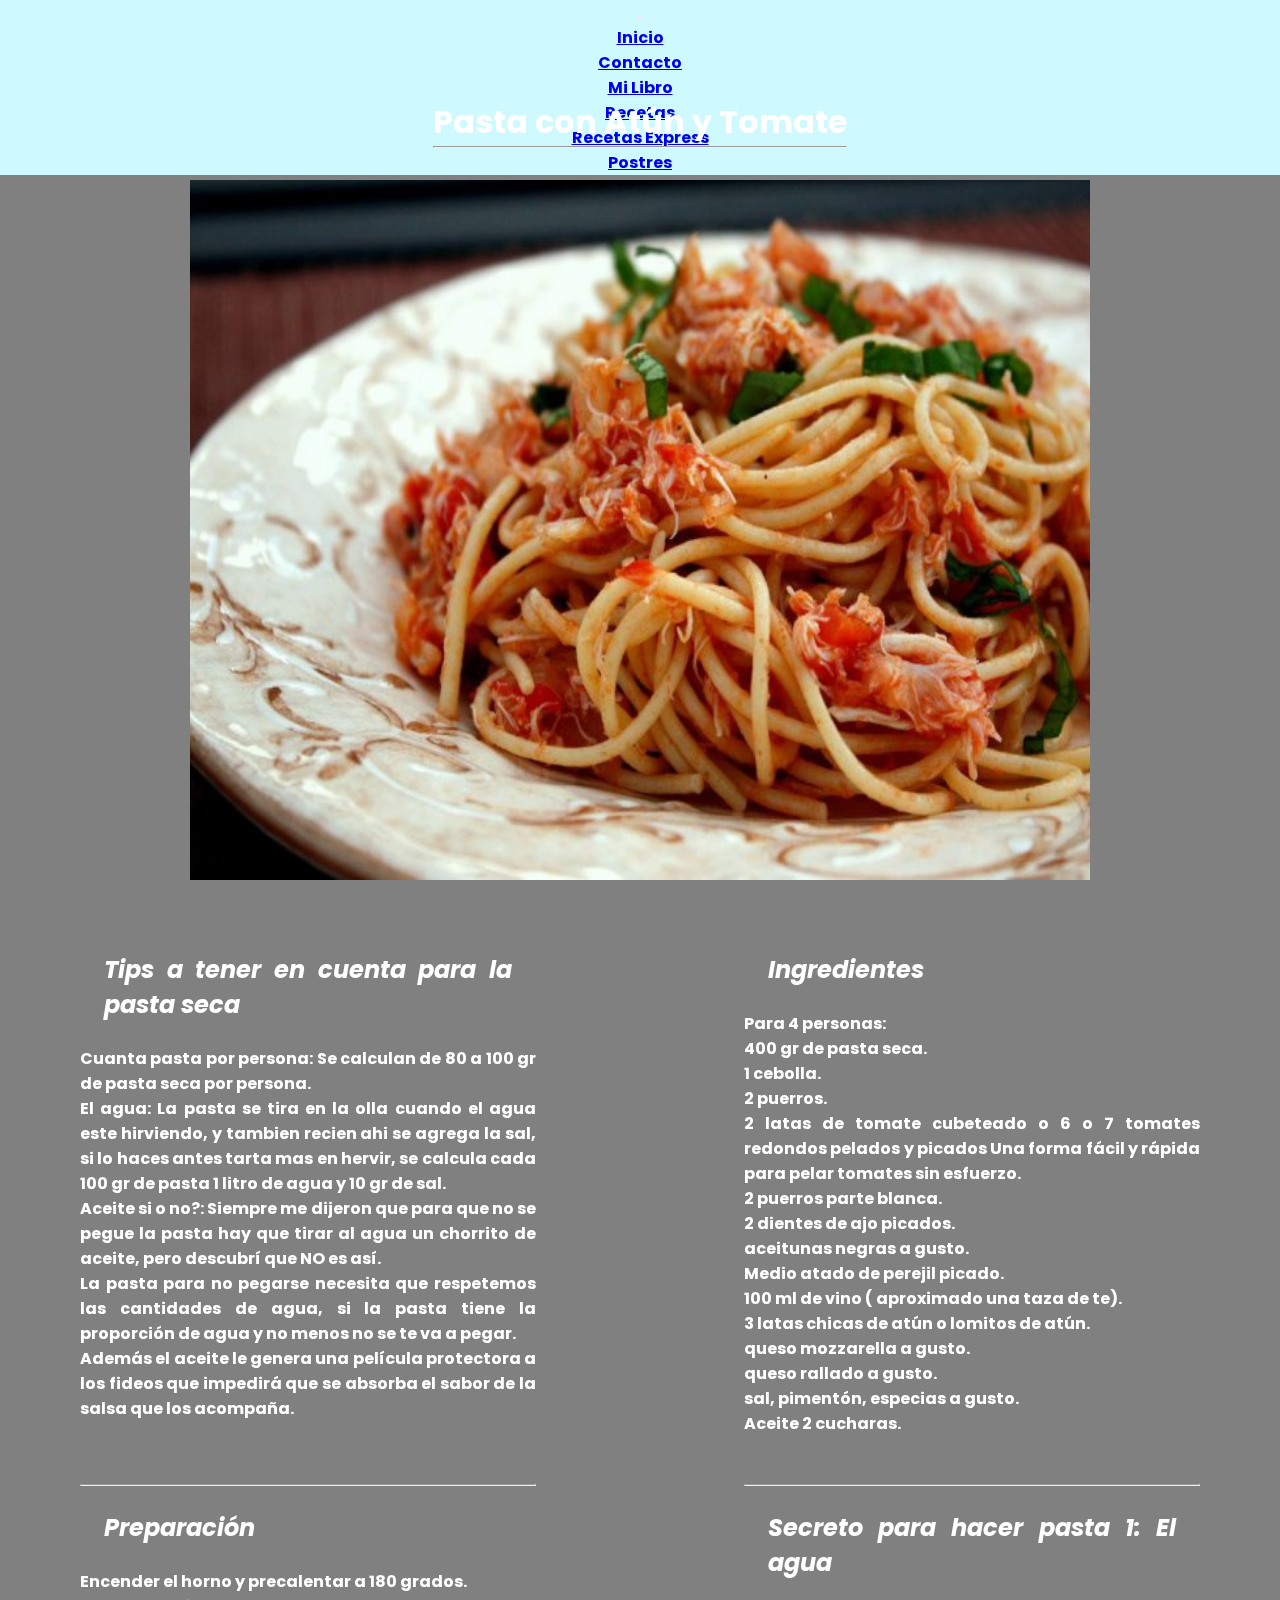
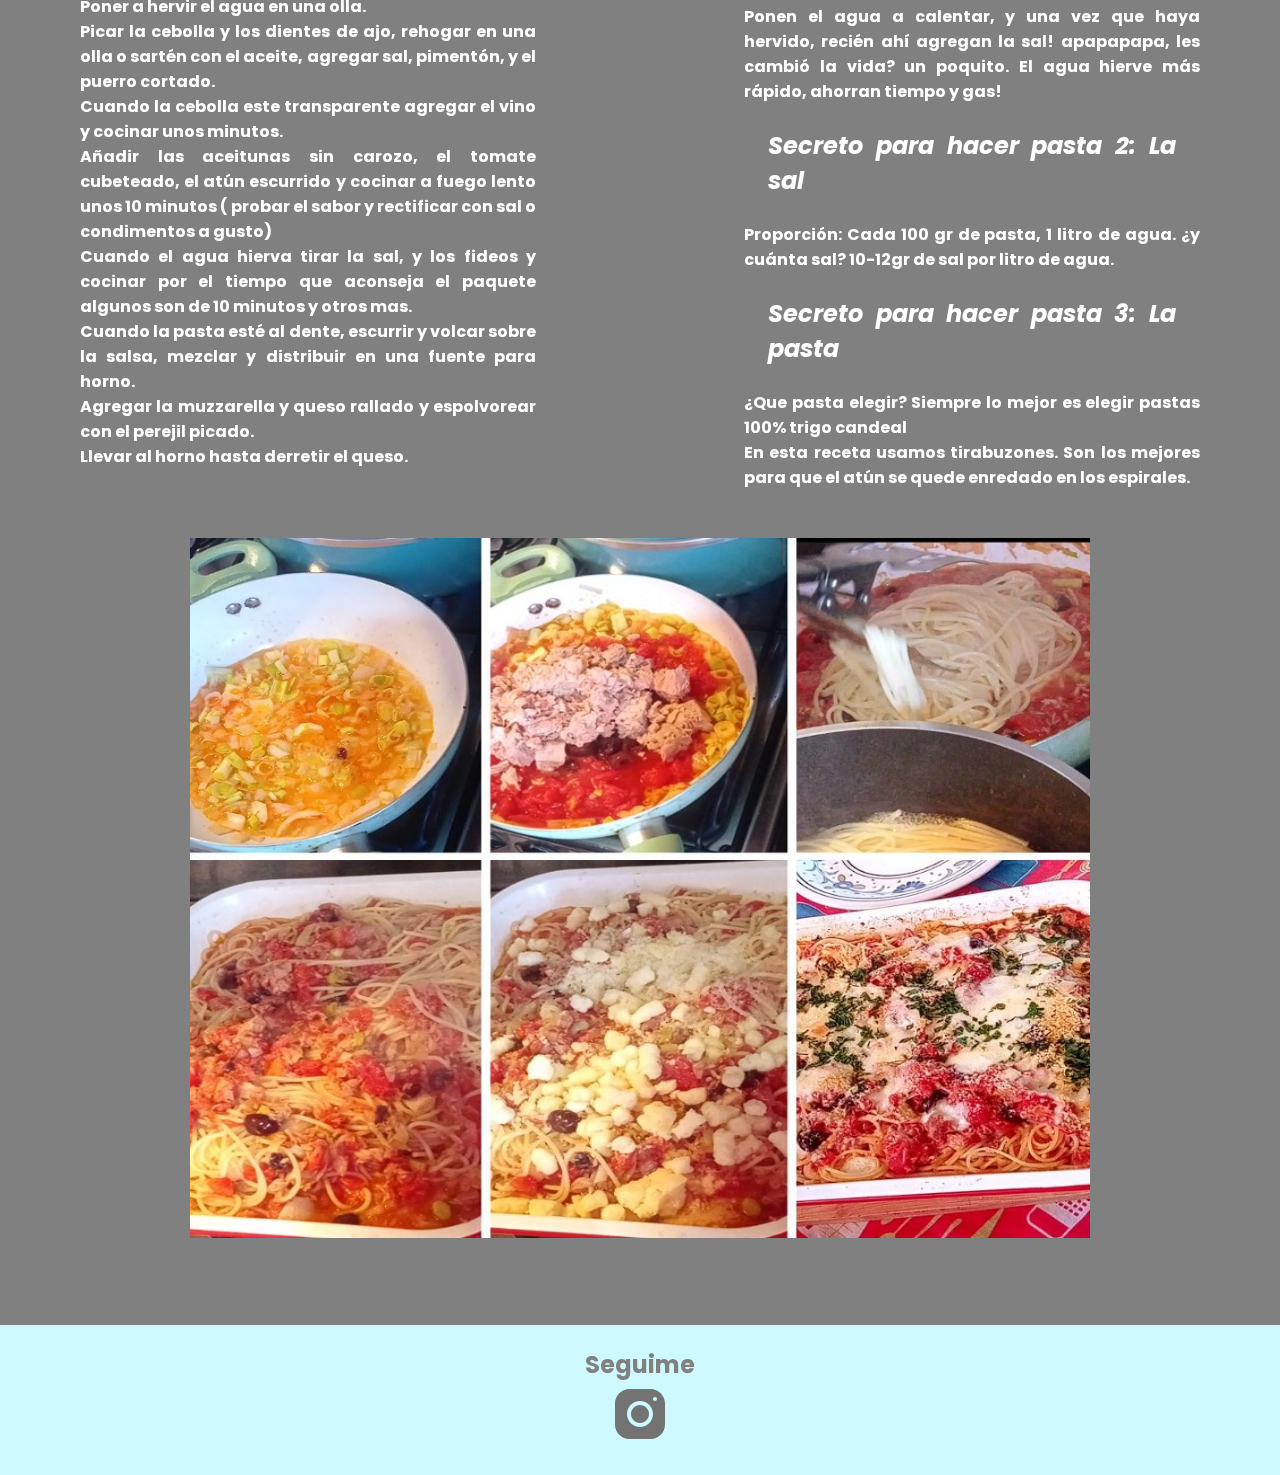
<file: sections/recetas.html>
<!DOCTYPE html>
<html lang="en">

<head>
    <meta charset="UTF-8">
    <meta http-equiv="X-UA-Compatible" content="IE=edge">
    <meta name="viewport" content="width=device-width, initial-scale=1.0">
    <link href="https://cdn.jsdelivr.net/npm/bootstrap@5.3.0-alpha1/dist/css/bootstrap.min.css" rel="stylesheet"
        integrity="sha384-GLhlTQ8iRABdZLl6O3oVMWSktQOp6b7In1Zl3/Jr59b6EGGoI1aFkw7cmDA6j6gD" crossorigin="anonymous">
    <link href="https://unpkg.com/aos@2.3.1/dist/aos.css" rel="stylesheet">
    <link rel="stylesheet" href="../css/style.css">
    <title>Recetas</title>
</head>

<body>
    <div class="grillaRecetas" data-aos="fade-down" data-aos-easing="linear" data-aos-duration="1000">
        <header class="header">
            <nav class="navbar navbar-expand-md">
                <div class="container-fluid">
                    <button class="navbar-toggler" type="button" data-bs-toggle="collapse"
                        data-bs-target="#navbarSupportedContent" aria-controls="navbarSupportedContent"
                        aria-expanded="false" aria-label="Toggle navigation">
                        <span class="navbar-toggler-icon"></span>
                    </button>
                    <div class="collapse navbar-collapse" id="navbarSupportedContent"
                        style="background-color: rgb(205, 249, 255)">
                        <ul class="navbar-nav me-auto mb-0 mb-lg-0">
                            <li class="nav-item">
                                <a class="nav-link active" aria-current="page" href="../index.html">Inicio</a>
                            </li>
                            <li class="nav-item">
                                <a class="nav-link" href="./contacto.html">Contacto</a>
                            </li>
                            <li class="nav-item dropdown">
                                <a class="nav-link dropdown-toggle" href="#" role="button" data-bs-toggle="dropdown"
                                    aria-expanded="false">
                                    Mi Libro
                                </a>
                                <ul class="dropdown-menu" style="background-color: rgb(205, 249, 255)">
                                    <li><a class="dropdown-item" href="./recetas.html">Recetas</a></li>
                                    <li><a class="dropdown-item" href="./recetas-express.html"> Recetas
                                            Express</a></li>
                                    <li><a class="dropdown-item" href="./postres.html">Postres</a></li>

                                </ul>
                            </li>

                        </ul>

                    </div>
                </div>
            </nav>
        </header>

        <main class="recetasTitulo">
            <div>
                <h1>Pasta con Atún y Tomate</h1>
            <hr>
            </div>
            
            <img class="imgrecetas" src="../img/fotoRecetas.jpg" alt="pasta con atun y tomate">
            
        </main>

        <section class="recetasPart1">
            <div>
                <h2 class="h2recetas shadow p-2">Tips a tener en cuenta para la pasta seca</h2>
            </div>

            <div>
                <p>
                    Cuanta pasta por persona: Se calculan de 80 a 100 gr de pasta seca por persona.
                </p>
            </div>
            <div>
                <p>
                    El agua: La pasta se tira en la olla cuando el agua este hirviendo, y tambien recien ahi se agrega
                    la sal, si lo haces antes tarta mas en hervir, se calcula cada 100 gr de pasta 1 litro de agua y 10
                    gr de sal.
                </p>
            </div>
            <div>
                <p>
                    Aceite si o no?: Siempre me dijeron que para que no se pegue la pasta hay que tirar al agua un
                    chorrito de aceite, pero descubrí que NO es así.
                </p>
            </div>
            <div>
                <p>
                    La pasta para no pegarse necesita que respetemos las cantidades de agua, si la pasta tiene la
                    proporción de agua y no menos no se te va a pegar.
                </p>
            </div>
            <div>
                <p>
                    Además el aceite le genera una película protectora a los fideos que impedirá que se absorba el sabor
                    de la salsa que los acompaña.
                </p>
            </div>

        </section>

        <section class="recetasPart2">
            <h2 class="h2recetas shadow p-2">Ingredientes</h2>
            <h4>Para 4 personas:</h4>
            <ul>
                <li>
                    400 gr de pasta seca.
                </li>

                <li>
                    1 cebolla.
                </li>
                <li>
                    2 puerros.
                </li>
                <li>
                    2 latas de tomate cubeteado o 6 o 7 tomates redondos pelados y picados Una forma fácil y rápida para
                    pelar tomates sin esfuerzo.
                </li>
                <li>
                    2 puerros parte blanca.
                </li>
                <li>
                    2 dientes de ajo picados.
                </li>
                <li>
                    aceitunas negras a gusto.
                </li>
                <li>
                    Medio atado de perejil picado.
                </li>
                <li>
                    100 ml de vino ( aproximado una taza de te).
                </li>
                <li>
                    3 latas chicas de atún o lomitos de atún.
                </li>
                <li>
                    queso mozzarella a gusto.
                </li>
                <li>
                    queso rallado a gusto.
                </li>
                <li>
                    sal, pimentón, especias a gusto.
                </li>
                <li>
                    Aceite 2 cucharas.
                </li>
            </ul>
        </section>

        <section class="recetasPart3">
            <div>
                <hr>
                <h2 class="h2recetas shadow p-2">Preparación</h2>
            </div>

            <div>
                <p>
                    Encender el horno y precalentar a 180 grados.
                </p>
            </div>
            <div>
                <p>
                    Poner a hervir el agua en una olla.
                </p>
            </div>
            <div>
                <p>
                    Picar la cebolla y los dientes de ajo, rehogar en una olla o sartén con el aceite, agregar sal,
                    pimentón, y el puerro cortado.
                </p>
            </div>
            <div>
                <p>
                    Cuando la cebolla este transparente agregar el vino y cocinar unos minutos.
                </p>
            </div>
            <div>
                <p>
                    Añadir las aceitunas sin carozo, el tomate cubeteado, el atún escurrido y cocinar a fuego lento unos
                    10 minutos ( probar el sabor y rectificar con sal o condimentos a gusto)
                </p>
            </div>
            <div>
                <p>
                    Cuando el agua hierva tirar la sal, y los fideos y cocinar por el tiempo que aconseja el paquete
                    algunos son de 10 minutos y otros mas.
                </p>
            </div>
            <div>
                <p>
                    Cuando la pasta esté al dente, escurrir y volcar sobre la salsa, mezclar y distribuir en una fuente
                    para horno.
                </p>
            </div>
            <div>
                <p>
                    Agregar la muzzarella y queso rallado y espolvorear con el perejil picado.
                </p>
            </div>
            <div>
                <p>
                    Llevar al horno hasta derretir el queso.
                </p>
            </div>
            

        </section>



        <section class="recetasPart4">
            <hr>
            <h2 class="h2recetas shadow p-2">
                Secreto para hacer pasta 1: El agua
            </h2>
            <p>Ponen el agua a calentar, y una vez que haya hervido, recién ahí agregan la sal! apapapapa, les cambió la
                vida? un poquito. El agua hierve más rápido, ahorran tiempo y gas!</p>
            <h2 class="h2recetas shadow p-2">
                Secreto para hacer pasta 2: La sal
            </h2>
            <p>Proporción: Cada 100 gr de pasta, 1 litro de agua. ¿y cuánta sal? 10-12gr de sal por litro de agua.</p>
            <h2 class="h2recetas shadow p-2">
                Secreto para hacer pasta 3: La pasta
            </h2>
            <p>¿Que pasta elegir? Siempre lo mejor es elegir pastas 100% trigo candeal</p>
            <p>En esta receta usamos tirabuzones. Son los mejores para que el atún se quede enredado en los espirales.
            </p>
        </section>


        <div class="recetasPart5">
            <figure>
                <img class="imgrecetas" src="../img/receta1.jpg" alt="imagenreceta">
            </figure>
        </div>



        <footer class="footer">
            <section>
                <div>
                    <h2>Seguime</h2>
                    <a href="https://www.instagram.com/gloriatonin/" target="_blank"><img class="iconig"
                            src="../img/instagram64.svg" alt="icon"></a>
                </div>

            </section>
        </footer>




    </div>





    <script src="https://cdn.jsdelivr.net/npm/bootstrap@5.3.0-alpha1/dist/js/bootstrap.bundle.min.js"
        integrity="sha384-w76AqPfDkMBDXo30jS1Sgez6pr3x5MlQ1ZAGC+nuZB+EYdgRZgiwxhTBTkF7CXvN" crossorigin="anonymous">
    </script>
    <script src="https://unpkg.com/aos@2.3.1/dist/aos.js"></script>
    <script>
        AOS.init();
    </script>
</body>

</html>
</file>
<file: css/style.css>
@import url('https://fonts.googleapis.com/css2?family=Poppins:ital,wght@0,300;1,300&display=swap');

* {
    margin: 0;
    padding: 0;
}

body{
    background-color: grey;
    font-family: 'Poppins', sans-serif;
    font-weight: bolder;
    color: white;
    min-height: 100vh;
    text-align: center;
    display: flex;
    flex-direction: column;

}
.dropdown-item{
	text-align: center;
}

.header {
    grid-area: header;
    background-color: rgb(205, 249, 255);
}


.contenido1 {
    grid-area: contenido1;
    gap: 10px;
    padding-left: 2em;
    padding-right: 2em;
}

.contenido2 {
    grid-area: contenido2;
    gap: 10px;
    padding-left: 2em;
    padding-right: 2em;
}

.footer {
    color: gray;
    grid-area: footer;
    margin-bottom: 0;
    margin-top: 2em;
    background-color: rgb(205, 249, 255);
    display: flex;
    flex-direction: column;
    justify-content: center;
    height: 150px;
}

.contenido2-1 {
    grid-area: contenido2-1;
}

.contenido2-2 {
    grid-area: contenido2-2;
}

.grilla {
    display: grid;
    gap: 3em;
    grid-template-areas:
        "header"
        "contenido1"
        "contenido2"
        "footer";
}

.imginicio {
    width: 300px;
    height: 250px;
    margin-top: 1.em;
    margin-bottom: 1.5em;
}
.imgcarousel{
	width: 300px;
    height: 250px;
}


a:hover {
    transform: scale(1.1);
}

a {
    transition-property: all;
    transition-duration: 2s;
}

.iconig {
    width: 64px;
    height: 64px;
    transition-property: all;
    transition-duration: 2.2s;
}

.iconig:hover {
    transform: scale(1.5) rotate(360deg);
}



.gridform {
    display: grid;
    grid-template-columns: 1fr;
    flex-direction: column;
    gap: 0.5em;


}


.contenidoContacto {
    grid-area: contenidoContacto;
    padding-left: 1em;
    padding-right: 1em;
    gap: 3em;
    padding-top: 2em;
}

.grillaContacto {
    display: grid;
    grid-template-columns: 1fr;
    grid-template-areas:
        "header"
        "contenidoContacto"
        "footer";

}

.form1 {
    padding-top: 3em;
    gap: 1em;
}

.form2 {
    padding-top: 3em;
    padding-bottom: 3em;
    gap: 1em;
}

.imgrecetas {
    width: 300px;
    height: 250px;
}

.imgrecetasexp {
    width: 300px;
    height: 250px;
}
.imgpostres{
    width: 300px;
    height: 250px;
}

ul li {
    list-style-type: none;
}

.h2recetas {
    font-size: x-large;
    font-style: italic;
    padding: 1em;
}



.recetasTitulo {
    grid-area: recetasTitulo;
    display: flex;
    flex-direction: column;
    align-items: center;
    gap: 2em;
}

.recetasPart1 {
    grid-area: recetasPart1;
    gap: 2em;
    text-align: justify;
    padding-left: 1em;
    padding-right: 1em;
}

.recetasPart2 {
    grid-area: recetasPart2;
    gap: 2em;
    text-align: justify;
    padding-left: 1em;
    padding-right: 1em;
}

.recetasPart3 {
    grid-area: recetasPart3;
    gap: 2em;
    text-align: justify;
    padding-left: 1em;
    padding-right: 1em;
}

.recetasPart4 {
    grid-area: recetasPart4;
    gap: 2em;
    text-align: justify;
    padding-left: 1em;
    padding-right: 1em;
}

.recetasPart5 {
    grid-area: recetasPart5;
}

.grillaRecetas {
    display: grid;
    grid-template-columns: 1fr;
    grid-template-areas:
        "header"
        "recetasTitulo"
        "recetasPart1"
        "recetasPart2"
        "recetasPart3"
        "recetasPart4"
        "recetasPart5"
        "footer";
    text-align: center;
    gap: 3em;
}

.imgExp {
    width: 300px;
    height: 250px;
    margin: 1em;
    border: 1px groove rgb(205, 249, 255);
    ;
}

.recetasExp1 {
    grid-area: recetasExp1;
    gap: 2em;

    padding-left: 1em;
    padding-right: 1em;
}

.recetasExp2 {
    grid-area: recetasExp2;
    gap: 2em;
    text-align: justify;
    padding-left: 1em;
    padding-right: 1em;
}

.recetasExp3 {
    grid-area: recetasExp3;
    gap: 2em;
    text-align: justify;
    padding-left: 1em;
    padding-right: 1em;
}

.recetasExp4 {
    grid-area: recetasExp4;
}

.pExpress {
    text-align: justify;
    margin: 2em;
}

.grillaRecetasExp {
    display: grid;
    grid-template-columns: 1fr;
    grid-template-areas:
        "header"
        "recetasExp1"
        "recetasExp2"
        "recetasExp3"
        "recetasExp4"
        "footer";
    align-items: center;
}

.btnEnviar{
	padding: 0 2em 2em 2em;
}

.postres1{
    grid-area: postres1;
    text-align: justify;
    padding-left: 2em;
    padding-right: 2em;
    display: flex;
    flex-direction: column;
    align-items: center;
    gap: 2em;
}
.postres2{
    grid-area: postres2;
    gap: 2em;
    text-align: left;
    padding-left: 2em;
    padding-right: 2em;
}
.postres3{
    grid-area: postres3;
    gap: 2em;
    text-align: justify;
    padding-left: 2em;
    padding-right: 2em;
}
.postres4{
    grid-area: postres4;
    align-items: center;
    padding-left: 2em;
    padding-right: 2em;
}




@media(min-width:500px) {
    .imginicio {
        width: 450px;
        height: 400px;
    }

    .header {
        height: 50px;
    }

    .footer {
        height: 150px;
    }

    .imgrecetas {
        width: 450px;
        height: 400px;
    }

    .imgrecetasexp {
        width: 450px;
        height: 350px;
    }
    .imgpostres{
        width: 450px;
        height: 350px;
    }

    .imgExp {
        width: 400px;
        height: 350px;
        margin: 1em;
        border: 1px groove rgb(205, 249, 255);
        ;
    }

	.imgcarousel{
		width: 400px;
        height: 350px;
	}
    .postres4{
        display: flex;
        justify-content: center;
        margin-top: 2em;
        margin-bottom: 2em;
    }

}

@media(min-width: 768px) {
    .contenido1 {
        padding-left: 5em;
        padding-right: 5em;
    }

    .contenido2 {
        display: grid;
        grid-template-columns: 1fr 1fr;
        grid-template-areas: "contenido2-1 contenido2-2";
        padding-left: 5em;
        padding-right: 5em;
		gap: 3em;
    }
	.contenido2-2{
		justify-content: center;
	}
	.contenido2-1{
		display: flex;
		flex-direction: column;
		justify-content: center;
	}

    .imginicio {
        width: 750px;
        height: 700px;
    }
	.imgcarousel{
		width: 750px;
        height: 600px;
	}

    .grilla {
        gap: 5em;

    }

    .header {
        height: 50px;
    }

    .footer {
        height: 150px;
    }

    .grillaRecetas {
        grid-template-columns: 1fr 1fr;
        grid-template-areas:
            "header header"
            "recetasTitulo recetasTitulo"
            "recetasPart1 recetasPart2"
            "recetasPart3 recetasPart4"
            "recetasPart5 recetasPart5"
            "footer footer";
    }

    .imgrecetas {
        width: 600px;
        height: 550px;
    }

    .imgrecetasexp {
        width: 700px;
        height: 500px;
    }
    .imgpostres{
        width: 700px;
        height: 550px;
    }

    .recetasPart1 {
        padding-left: 5em;
        padding-right: 5em;
    }

    .recetasPart2 {
        padding-left: 5em;
        padding-right: 5em;
    }

    .recetasPart3 {
        padding-left: 5em;
        padding-right: 5em;
    }

    .recetasPart4 {
        padding-left: 5em;
        padding-right: 5em;
    }

    .recetasPart5 {
        padding-left: 5em;
        padding-right: 5em;
    }

    .grillaRecetasExp {
        grid-template-columns: 1fr 1fr;
        grid-template-areas:
            "header header"
            "recetasExp1 recetasExp1"
            "recetasExp2 recetasExp3"
            "recetasExp4 recetasExp4"
            "footer footer";
    }

    .recetasExp1 {
        padding-left: 5em;
        padding-right: 5em;
    }

    .recetasExp2 {
        padding-left: 5em;
        padding-right: 5em;
        height: 236px;
    }

    .recetasExp3 {
        padding-left: 5em;
        padding-right: 5em;
        height: 236px;
    }

    .recetasExp4 {
        padding-left: 5em;
        padding-right: 5em;
        margin-top: 12em;
    }

    .grillaPostres{
        display: grid;
        grid-template-columns: 1fr 1fr;
        grid-template-areas:
        "header header"
        "postres1 postres1"
        "postres2 postres3"
        "postres4 postres4"
        "footer footer";
        gap: 2em;
    }
    .postres1{
        padding-left: 5em;
        padding-right: 5em;
    }
    .postres2{
        padding-left: 5em;
        padding-right: 5em;
        gap: 2em;
    }
    .postres2Lista{
        gap: 2em;
    }
    .postres3{
        padding-left: 5em;
        padding-right: 5em;
    }
    .postres4{
        display: flex;
        justify-content: center;
        margin-top: 2em;
        margin-bottom: 2em;
    }

}

@media(min-width: 1000px) {
    .recetasExp4 {
        margin-top: 5em;
    }
    .imgpostres{
        width: 900px;
        height: 700px;
    }
    
    .postres4{
        padding-left: 8em;
        padding-right: 8em;
        margin-top: 3em;
        margin-bottom: 2em;
        
    }
    .imgrecetasexp{
        width: 900px;
        height: 700px;
    }
    .imgrecetas{
        width: 900px;
        height: 700px;
    }
}
</file>
